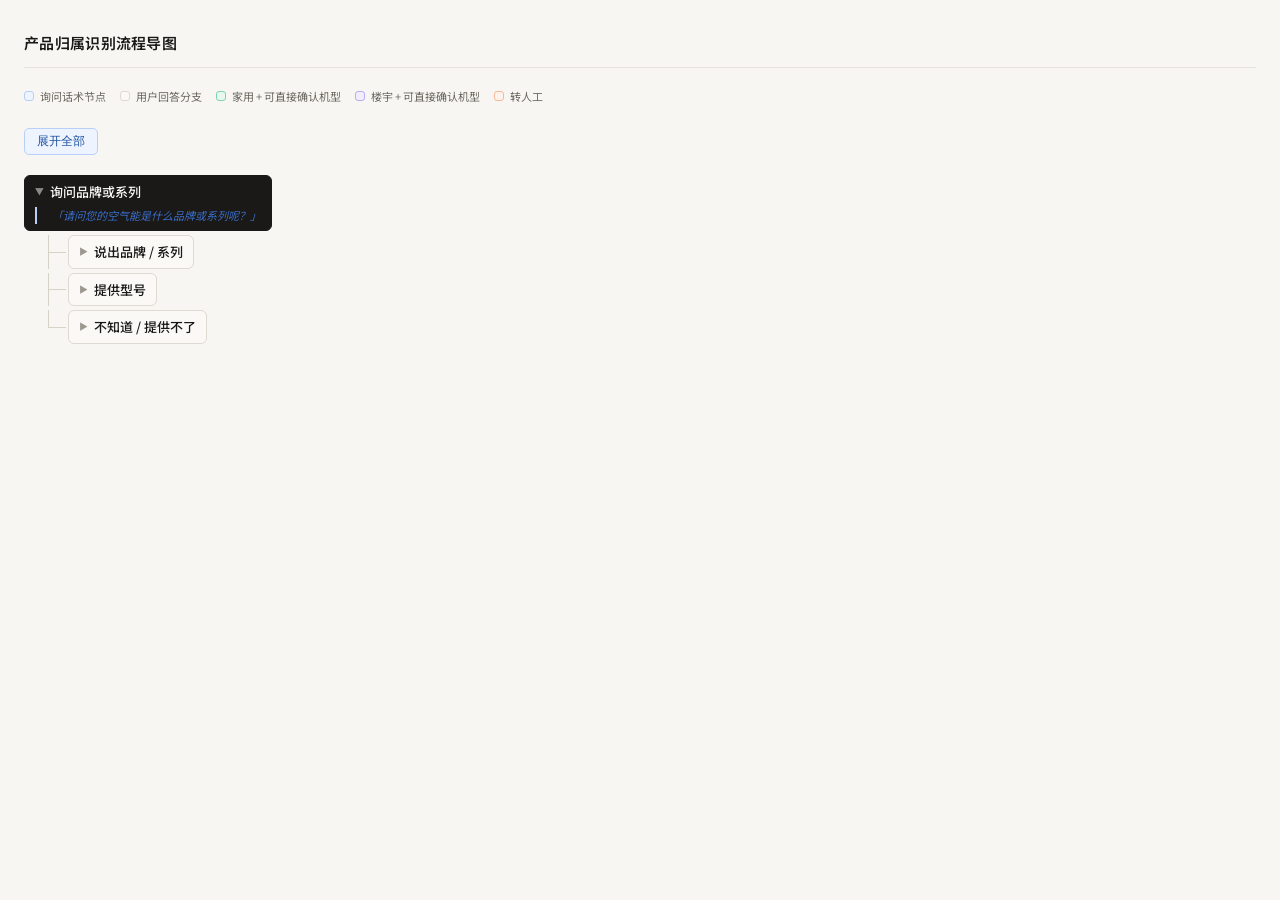
<file: adds/product_routing_mindmap_v2.html>
<!DOCTYPE html>
<html lang="zh-CN">
<head>
<meta charset="UTF-8">
<meta name="viewport" content="width=device-width, initial-scale=1.0">
<title>产品归属识别流程导图</title>
<style>
  @import url('https://fonts.googleapis.com/css2?family=Noto+Sans+SC:wght@400;500;600&display=swap');

  *, *::before, *::after { box-sizing: border-box; margin: 0; padding: 0; }

  :root {
    --bg: #f7f6f2;
    --surface: #ffffff;
    --border: #e4e2d9;
    --text: #1a1917;
    --text-muted: #6b6860;
    --text-hint: #9c9890;
    --q-bg: #eef4ff;
    --q-border: #b8d0f8;
    --q-text: #1a4fa0;
    --q-sub: #3a6bc4;
    --ok-bg: #eaf6f0;
    --ok-border: #7ed6aa;
    --ok-text: #0f6b44;
    --lou-bg: #f0eeff;
    --lou-border: #b8aef5;
    --lou-text: #3d2fa0;
    --hum-bg: #fff3ee;
    --hum-border: #f5b89a;
    --hum-text: #8f3210;
    --line: #d5d2c8;
    --ans-bg: #faf9f6;
    --ans-border: #dedad2;
    --root-bg: #1a1917;
    --root-text: #f7f6f2;
  }

  body {
    font-family: 'Noto Sans SC', 'PingFang SC', 'Microsoft YaHei', sans-serif;
    background: var(--bg);
    color: var(--text);
    padding: 32px 24px 48px;
    font-size: 13px;
    line-height: 1.5;
    min-height: 100vh;
  }

  h1 {
    font-size: 15px;
    font-weight: 600;
    color: var(--text);
    margin-bottom: 20px;
    padding-bottom: 12px;
    border-bottom: 1px solid var(--border);
    letter-spacing: 0.02em;
  }

  .legend {
    display: flex;
    gap: 14px;
    margin-bottom: 24px;
    flex-wrap: wrap;
  }
  .legend-item {
    display: flex;
    align-items: center;
    gap: 6px;
    font-size: 11px;
    color: var(--text-muted);
  }
  .legend-dot {
    width: 10px; height: 10px;
    border-radius: 3px;
  }
  .legend-dot.q   { background: var(--q-bg);   border: 1px solid var(--q-border); }
  .legend-dot.ans { background: var(--ans-bg);  border: 1px solid var(--ans-border); }
  .legend-dot.ok  { background: var(--ok-bg);   border: 1px solid var(--ok-border); }
  .legend-dot.lou { background: var(--lou-bg);  border: 1px solid var(--lou-border); }
  .legend-dot.hum { background: var(--hum-bg);  border: 1px solid var(--hum-border); }

  .node-wrap { display: flex; flex-direction: column; }
  .node-row  { display: flex; align-items: flex-start; }

  .connector-block {
    display: flex;
    flex-direction: column;
    padding-left: 24px;
    margin-top: 4px;
  }
  .connector-line {
    display: flex;
    align-items: flex-start;
    position: relative;
    padding-left: 20px;
    margin-bottom: 4px;
  }
  .connector-line::before {
    content: '';
    position: absolute;
    left: 0; top: 0; bottom: 0;
    width: 1px;
    background: var(--line);
  }
  .connector-line:last-child::before { bottom: 50%; }
  .connector-line::after {
    content: '';
    position: absolute;
    left: 0; top: 50%;
    width: 18px; height: 1px;
    background: var(--line);
  }

  .label {
    display: inline-flex;
    flex-direction: column;
    gap: 3px;
    padding: 6px 10px;
    border-radius: 6px;
    border: 1px solid var(--border);
    background: var(--surface);
    cursor: default;
    max-width: 680px;
    transition: opacity .15s;
  }
  .label.has-children { cursor: pointer; }
  .label.has-children:hover { opacity: .8; }

  .label.root { background: var(--root-bg); border-color: var(--root-bg); }
  .label.q    { background: var(--q-bg);   border-color: var(--q-border); }
  .label.ans  { background: var(--ans-bg); border-color: var(--ans-border); }
  .label.r    { background: var(--surface); border-color: var(--border); }

  .label-head {
    display: flex;
    align-items: center;
    gap: 6px;
    flex-wrap: wrap;
  }
  .toggle-icon {
    font-size: 9px;
    color: var(--text-hint);
    transition: transform .18s;
    flex-shrink: 0;
  }
  .label.root .toggle-icon { color: #888; }
  .toggle-icon.open { transform: rotate(90deg); }

  .label-title {
    font-weight: 500;
    font-size: 13px;
    color: var(--text);
  }
  .label.root .label-title { color: var(--root-text); }
  .label.q    .label-title { color: var(--q-text); }

  .label-sub {
    font-size: 11px;
    color: var(--q-sub);
    font-style: italic;
    padding-left: 15px;
    border-left: 2px solid var(--q-border);
    margin-top: 2px;
    line-height: 1.6;
  }

  .pill {
    display: inline-block;
    font-size: 11px;
    font-weight: 500;
    padding: 2px 8px;
    border-radius: 4px;
    white-space: nowrap;
  }
  .pill.ok  { background: var(--ok-bg);  color: var(--ok-text);  border: 1px solid var(--ok-border); }
  .pill.lou { background: var(--lou-bg); color: var(--lou-text); border: 1px solid var(--lou-border); }
  .pill.hum { background: var(--hum-bg); color: var(--hum-text); border: 1px solid var(--hum-border); }

  .collapsed > .connector-block { display: none; }

  .expand-all-btn {
    font-size: 12px;
    color: var(--q-text);
    background: var(--q-bg);
    border: 1px solid var(--q-border);
    border-radius: 5px;
    padding: 4px 12px;
    cursor: pointer;
    margin-bottom: 20px;
    transition: opacity .15s;
  }
  .expand-all-btn:hover { opacity: .75; }
</style>
</head>
<body>

<h1>产品归属识别流程导图</h1>

<div class="legend">
  <div class="legend-item"><div class="legend-dot q"></div>询问话术节点</div>
  <div class="legend-item"><div class="legend-dot ans"></div>用户回答分支</div>
  <div class="legend-item"><div class="legend-dot ok"></div>家用 + 可直接确认机型</div>
  <div class="legend-item"><div class="legend-dot lou"></div>楼宇 + 可直接确认机型</div>
  <div class="legend-item"><div class="legend-dot hum"></div>转人工</div>
</div>

<button class="expand-all-btn" onclick="toggleAll()">展开全部</button>

<div id="root"></div>

<script>
/* ── 询问楼盘配套 子树（复用片段，两处完全相同） ── */
function peitao() {
  return {
    label: "询问是否楼盘配套", cls: "q",
    sub: "请问是您自己购买的，还是楼盘配套赠送的呢？",
    children: [
      { label: "自己购买 / 不知道", cls: "r", result: { text: "家用 + 可直接确认机型", type: "ok" } },
      {
        label: "楼盘配套赠送", cls: "r",
        children: [
          {
            label: "询问购房 / 交房时间", cls: "q",
            sub: "请问是21年之前的楼盘，还是之后的呢？",
            children: [
              { label: "21年之前", cls: "r", result: { text: "家用 + 可直接确认机型", type: "ok" } },
              { label: "21年之后或不清楚", cls: "r", result: { text: "楼宇 + 可直接确认机型", type: "lou" } }
            ]
          }
        ]
      }
    ]
  };
}

/* ── 「不清楚」 子树（用途不清楚 → 询问场所 → ...） ── */
function buqingchu() {
  return {
    label: "不清楚用途", cls: "r",
    children: [
      {
        label: "询问使用场所", cls: "q",
        sub: "请问是在家庭、别墅、公寓或理发店使用的吗？",
        children: [
          {
            label: "是 / 不清楚", cls: "r",
            children: [ peitao() ]
          },
          {
            /* 否 → 直接楼宇（原 JSON 此处无 peitao，否定直接结束） */
            /* 实际 JSON 「用户表示否定」 不在此分支，仅肯定/不清楚有子树 */
            /* 补全：否定 → 楼宇 */
            label: "否", cls: "r",
            result: { text: "楼宇 + 可直接确认机型", type: "lou" }
          }
        ]
      }
    ]
  };
}

const data = {
  label: "询问品牌或系列", cls: "root",
  sub: "请问您的空气能是什么品牌或系列呢？",
  children: [

    /* ── 分支A：说出品牌/系列 ── */
    {
      label: "说出品牌 / 系列", cls: "ans",
      children: [
        { label: "COLMO", cls: "r", result: { text: "家用 + 可直接确认机型", type: "ok" } },
        { label: "酷风 / 小天鹅", cls: "r", result: { text: "转人工", type: "hum" } },
        { label: "真暖 / 真省 / 雪焰 / 暖家 / 煤改电 / 真享", cls: "r", result: { text: "家用 + 可直接确认机型", type: "ok" } },
        { label: "烈焰", cls: "r", result: { text: "楼宇 + 可直接确认机型", type: "lou" } }
      ]
    },

    /* ── 分支B：提供型号 ── */
    {
      label: "提供型号", cls: "ans",
      children: [
        {
          label: "根据型号查得用途", cls: "q",
          sub: "根据用户提供的型号查对应用途",
          children: [
            {
              label: "查得：家用或不可判断", cls: "r",
              children: [ peitao() ]
            },
            {
              label: "查得：楼宇", cls: "r",
              result: { text: "楼宇 + 可直接确认机型", type: "lou" }
            }
          ]
        }
      ]
    },

    /* ── 分支C：不知道 / 提供不了 ── */
    {
      label: "不知道 / 提供不了", cls: "ans",
      children: [
        {
          label: "询问机器用途", cls: "q",
          sub: "请问是生活用水加采暖使用，还是单独生活用水，或者单独采暖的呢？",
          children: [

            /* C-1 采暖 */
            {
              label: "采暖", cls: "r",
              children: [
                {
                  label: "询问使用场所", cls: "q",
                  sub: "请问是在家庭、别墅、公寓或理发店使用的吗？",
                  children: [
                    { label: "是", cls: "r", result: { text: "家用 + 可直接确认机型", type: "ok" } },
                    { label: "否 / 不清楚", cls: "r", result: { text: "楼宇 + 可直接确认机型", type: "lou" } }
                  ]
                }
              ]
            },

            /* C-2 不清楚（完整展开） */
            buqingchu(),

            /* C-3 洗澡 / 生活用水 */
            {
              label: "洗澡 / 生活用水", cls: "r",
              children: [
                {
                  label: "询问容量或匹数", cls: "q",
                  sub: "请问机器是多少升的，或者多少匹数的呢？",
                  children: [
                    {
                      label: "750L以上 / 72/3P及以上", cls: "r",
                      result: { text: "楼宇 + 可直接确认机型", type: "lou" }
                    },
                    {
                      label: "750L以下 / 72/3P以下", cls: "r",
                      children: [ peitao() ]
                    },
                    {
                      /* 不清楚容量 → 回到「不清楚用途」流程（完整展开，不用箭头） */
                      label: "不清楚容量", cls: "r",
                      children: [
                        {
                          label: "询问使用场所", cls: "q",
                          sub: "请问是在家庭、别墅、公寓或理发店使用的吗？",
                          children: [
                            {
                              label: "是 / 不清楚", cls: "r",
                              children: [ peitao() ]
                            },
                            {
                              label: "否", cls: "r",
                              result: { text: "楼宇 + 可直接确认机型", type: "lou" }
                            }
                          ]
                        }
                      ]
                    }
                  ]
                }
              ]
            },

            /* C-4 两个用途都有 */
            {
              label: "两个用途都有（生活用水 + 采暖）", cls: "r",
              result: { text: "楼宇 + 可直接确认机型", type: "lou" }
            }

          ]
        }
      ]
    }

  ]
};

/* ── 渲染函数 ── */
function build(node, isRoot) {
  const wrap = document.createElement('div');
  wrap.className = 'node-wrap' + (isRoot ? '' : ' collapsed');

  const lbl = document.createElement('div');
  lbl.className = 'label ' + (node.cls || 'r');

  const hasChildren = node.children && node.children.length > 0;
  if (hasChildren) lbl.classList.add('has-children');

  const head = document.createElement('div');
  head.className = 'label-head';

  if (hasChildren) {
    const tog = document.createElement('span');
    tog.className = 'toggle-icon' + (isRoot ? ' open' : '');
    tog.textContent = '▶';
    head.appendChild(tog);
    lbl.addEventListener('click', () => {
      wrap.classList.toggle('collapsed');
      tog.classList.toggle('open', !wrap.classList.contains('collapsed'));
    });
  }

  const title = document.createElement('span');
  title.className = 'label-title';
  title.textContent = node.label;
  head.appendChild(title);

  if (node.result) {
    const pill = document.createElement('span');
    pill.className = 'pill ' + node.result.type;
    pill.textContent = node.result.text;
    head.appendChild(pill);
  }

  lbl.appendChild(head);

  if (node.sub) {
    const sub = document.createElement('div');
    sub.className = 'label-sub';
    sub.textContent = '「' + node.sub + '」';
    lbl.appendChild(sub);
  }

  const row = document.createElement('div');
  row.className = 'node-row';
  row.appendChild(lbl);
  wrap.appendChild(row);

  if (hasChildren) {
    const block = document.createElement('div');
    block.className = 'connector-block';
    node.children.forEach(child => {
      const line = document.createElement('div');
      line.className = 'connector-line';
      line.appendChild(build(child, false));
      block.appendChild(line);
    });
    wrap.appendChild(block);
  }

  return wrap;
}

document.getElementById('root').appendChild(build(data, true));

/* ── 展开全部 / 收起全部 ── */
let expanded = false;
function toggleAll() {
  expanded = !expanded;
  document.querySelectorAll('.node-wrap').forEach(w => {
    w.classList.toggle('collapsed', !expanded);
  });
  document.querySelectorAll('.toggle-icon').forEach(t => {
    t.classList.toggle('open', expanded);
  });
  document.querySelector('.expand-all-btn').textContent = expanded ? '收起全部' : '展开全部';
}
</script>
</body>
</html>
</file>
